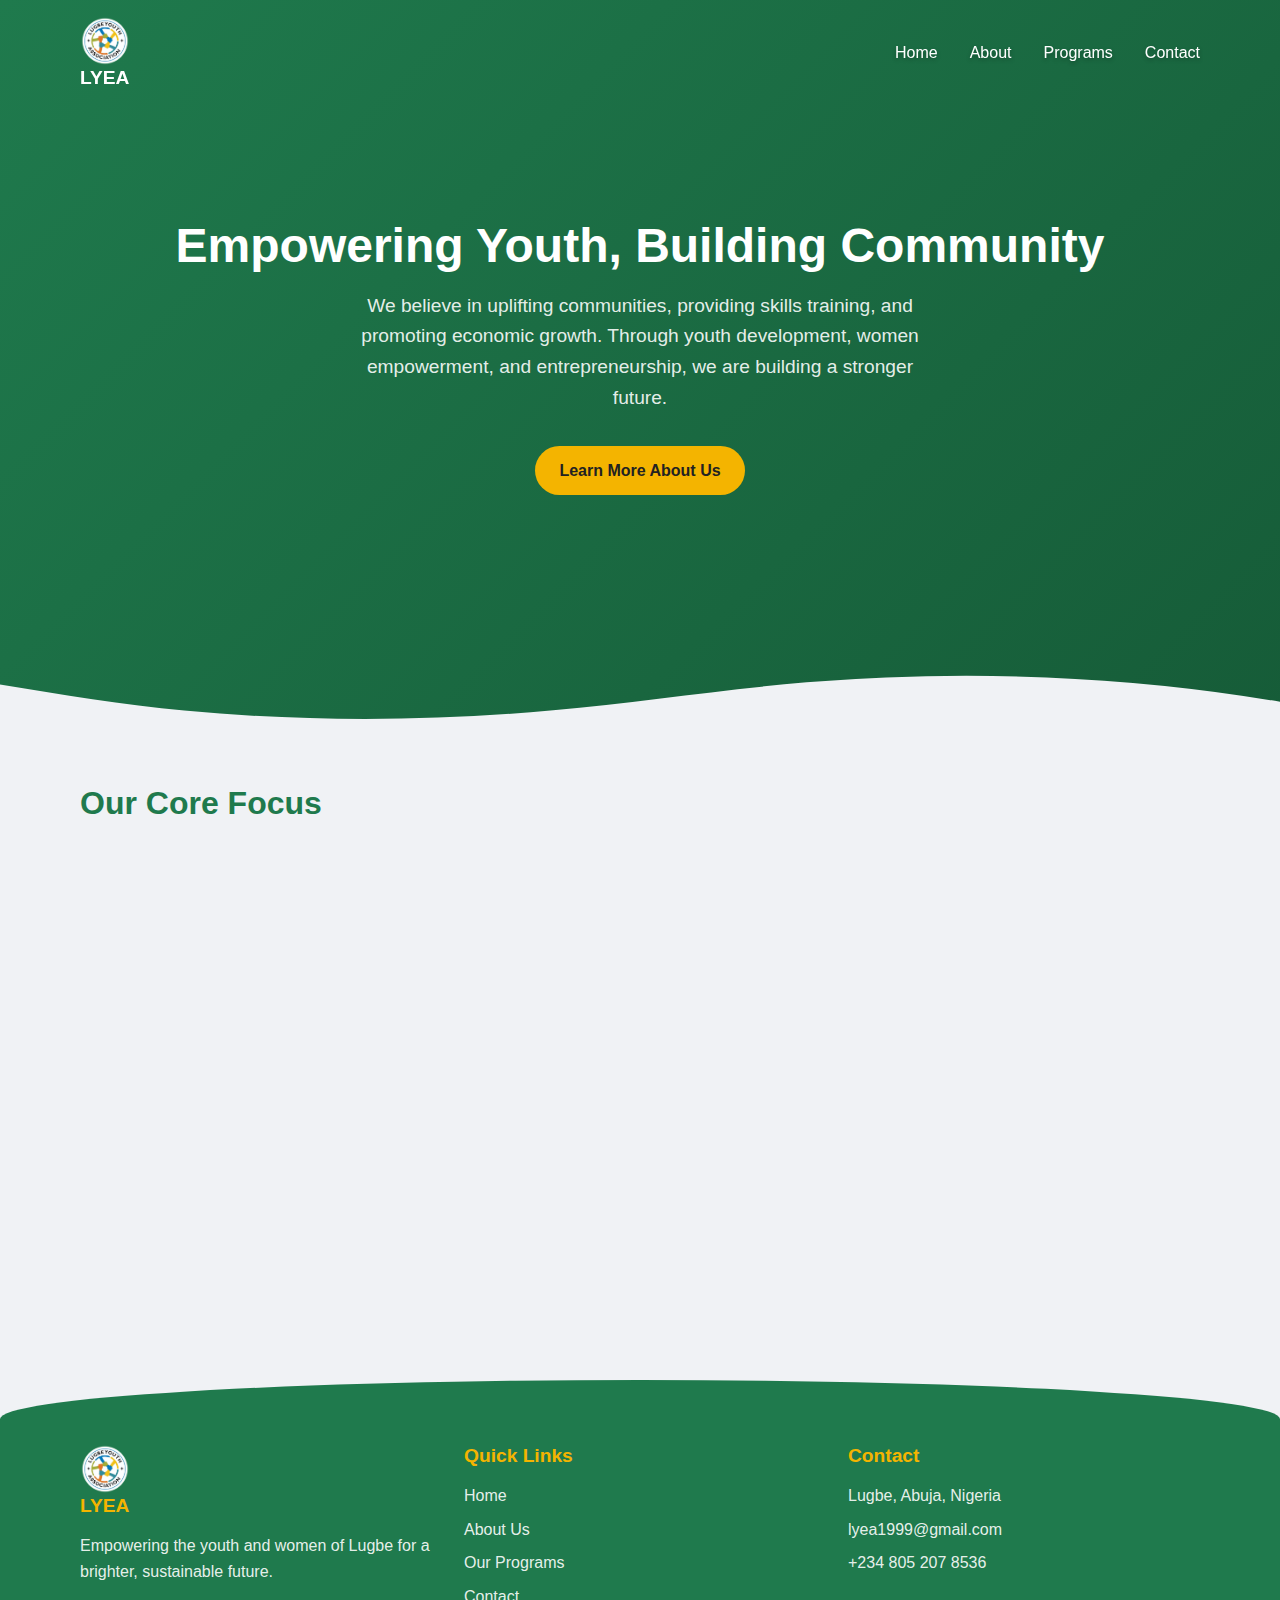
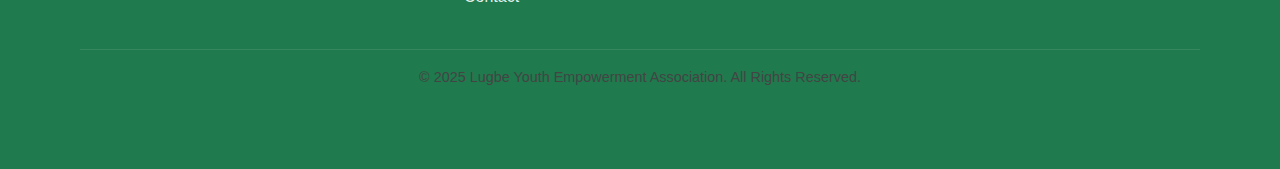
<file: index.html>
<!DOCTYPE html>
<html lang="en">
  <head>
    <meta charset="UTF-8" />
    <meta name="viewport" content="width=device-width, initial-scale=1.0" />
    <title>Home - Lugbe Youth Empowerment Association</title>
    <!-- Link to our CSS file -->
    <!-- Link to our CSS files -->
    <link rel="stylesheet" href="./base.css" />
    <link rel="stylesheet" href="./layout.css" />
    <link rel="stylesheet" href="./components.css" />
    <link rel="stylesheet" href="./animations.css" />
    <!-- Link to our JS file -->
    <script src="./main.js" defer></script>
    <link rel="icon" href="./logo.png">
  </head>
  <body>
    <!-- 
      HEADER SECTION 
      Contains the logo and the main navigation menu.
    -->
    <header>
      <div class="container">
        <div class="flex-between">
          <div class="logo">
             <img style="width: 50px;"
            src="./logo.png" alt="logo">
            <h1>LYEA</h1>
          </div>
          <div class="menu-toggle">
            <div class="bar"></div>
            <div class="bar"></div>
            <div class="bar"></div>
          </div>
          <nav>
          <ul>
            <li><a href="index.html">Home</a></li>
            <li><a href="about.html">About</a></li>
            <li><a href="programs.html">Programs</a></li>
            <li><a href="contact.html">Contact</a></li>
          </ul>
        </nav>
      </div>
    </header>

    <!-- 
      MAIN CONTENT SECTION
      Contains the unique content for the home page.
    -->
    <main>
      <!-- Hero Section: The first thing visitors see -->
      <section class="hero-section">
        <div class="container hero-animate">
          <h2>Empowering Youth, Building Community</h2>
          <p>
            We believe in uplifting communities, providing skills training, and
            promoting economic growth. Through youth development, women
            empowerment, and entrepreneurship, we are building a stronger
            future.
          </p>
          <a href="about.html" class="btn btn-secondary">Learn More About Us</a>
        </div>
        
        <!-- Curve Separator -->
        <div class="curve-bottom">
            <svg data-name="Layer 1" xmlns="http://www.w3.org/2000/svg" viewBox="0 0 1200 120" preserveAspectRatio="none">
                <path d="M321.39,56.44c58-10.79,114.16-30.13,172-41.86,82.39-16.72,168.19-17.73,250.45-.39C823.78,31,906.67,72,985.66,92.83c70.05,18.48,146.53,26.09,214.34,3V0H0V27.35A600.21,600.21,0,0,0,321.39,56.44Z" class="shape-fill"></path>
            </svg>
        </div>
      </section>

      <!-- Featured Focus Areas: Three cards highlighting main activities -->
      <section class="focus-areas">
        <div class="container">
          <h2 class="reveal">Our Core Focus</h2>
          <div class="card-grid grid-3">
            <!-- Card 1: Youth Development -->
            <div class="card reveal delay-100">
              <img src="./youthhome.jpg" alt="Youth Development" style="width: 100%; height: 200px; object-fit: cover; border-radius: var(--radius-sm); margin-bottom: 1rem;">
              <h3>Youth Development</h3>
              <p>
                Providing guidance, mentorship, and opportunities for the youth
                to thrive and lead.
              </p>
            </div>

            <!-- Card 2: Women Empowerment -->
            <div class="card reveal delay-200">
              <img src="./womanhome.jpg" alt="Women Empowerment" style="width: 100%; height: 200px; object-fit: cover; border-radius: var(--radius-sm); margin-bottom: 1rem;">
              <h3>Women Empowerment</h3>
              <p>
                Supporting women with skills, resources, and confidence to build
                sustainable livelihoods.
              </p>
            </div>

            <!-- Card 3: Entrepreneurship -->
            <div class="card reveal delay-300">
              <img src="./enterhome.jpg" alt="Entrepreneurship" style="width: 100%; height: 200px; object-fit: cover; border-radius: var(--radius-sm); margin-bottom: 1rem;">
              <h3>Entrepreneurship</h3>
              <p>
                Fostering business innovation and economic independence through
                practical support.
              </p>
            </div>
          </div>
        </div>
      </section>
    </main>

    <!-- 
      FOOTER SECTION
      Contains copyright and simple info.
    -->
    <footer>
      <div class="container">
        <div class="footer-grid">
          <div class="footer-col">
            <img style="width: 50px;"
     src="./logo.png" alt="logo">
            <h3>LYEA</h3>
            <p>Empowering the youth and women of Lugbe for a brighter, sustainable future.</p>
          </div>
          <div class="footer-col">
            <h3>Quick Links</h3>
            <ul>
              <li><a href="index.html">Home</a></li>
              <li><a href="about.html">About Us</a></li>
              <li><a href="programs.html">Our Programs</a></li>
              <li><a href="contact.html">Contact</a></li>
            </ul>
          </div>
          <div class="footer-col">
            <h3>Contact</h3>
            <p>Lugbe, Abuja, Nigeria</p>
            <p><a href="mailto:lyea1999@gmail.com">lyea1999@gmail.com</a></p>
            <p><a href="https://wa.me/2348052078536">+234 805 207 8536</a></p>
          </div>
        </div>
        <div class="footer-bottom">
          <p>&copy; 2025 Lugbe Youth Empowerment Association. All Rights Reserved.</p>
        </div>
      </div>
    </footer>
  </body>
</html>
</file>
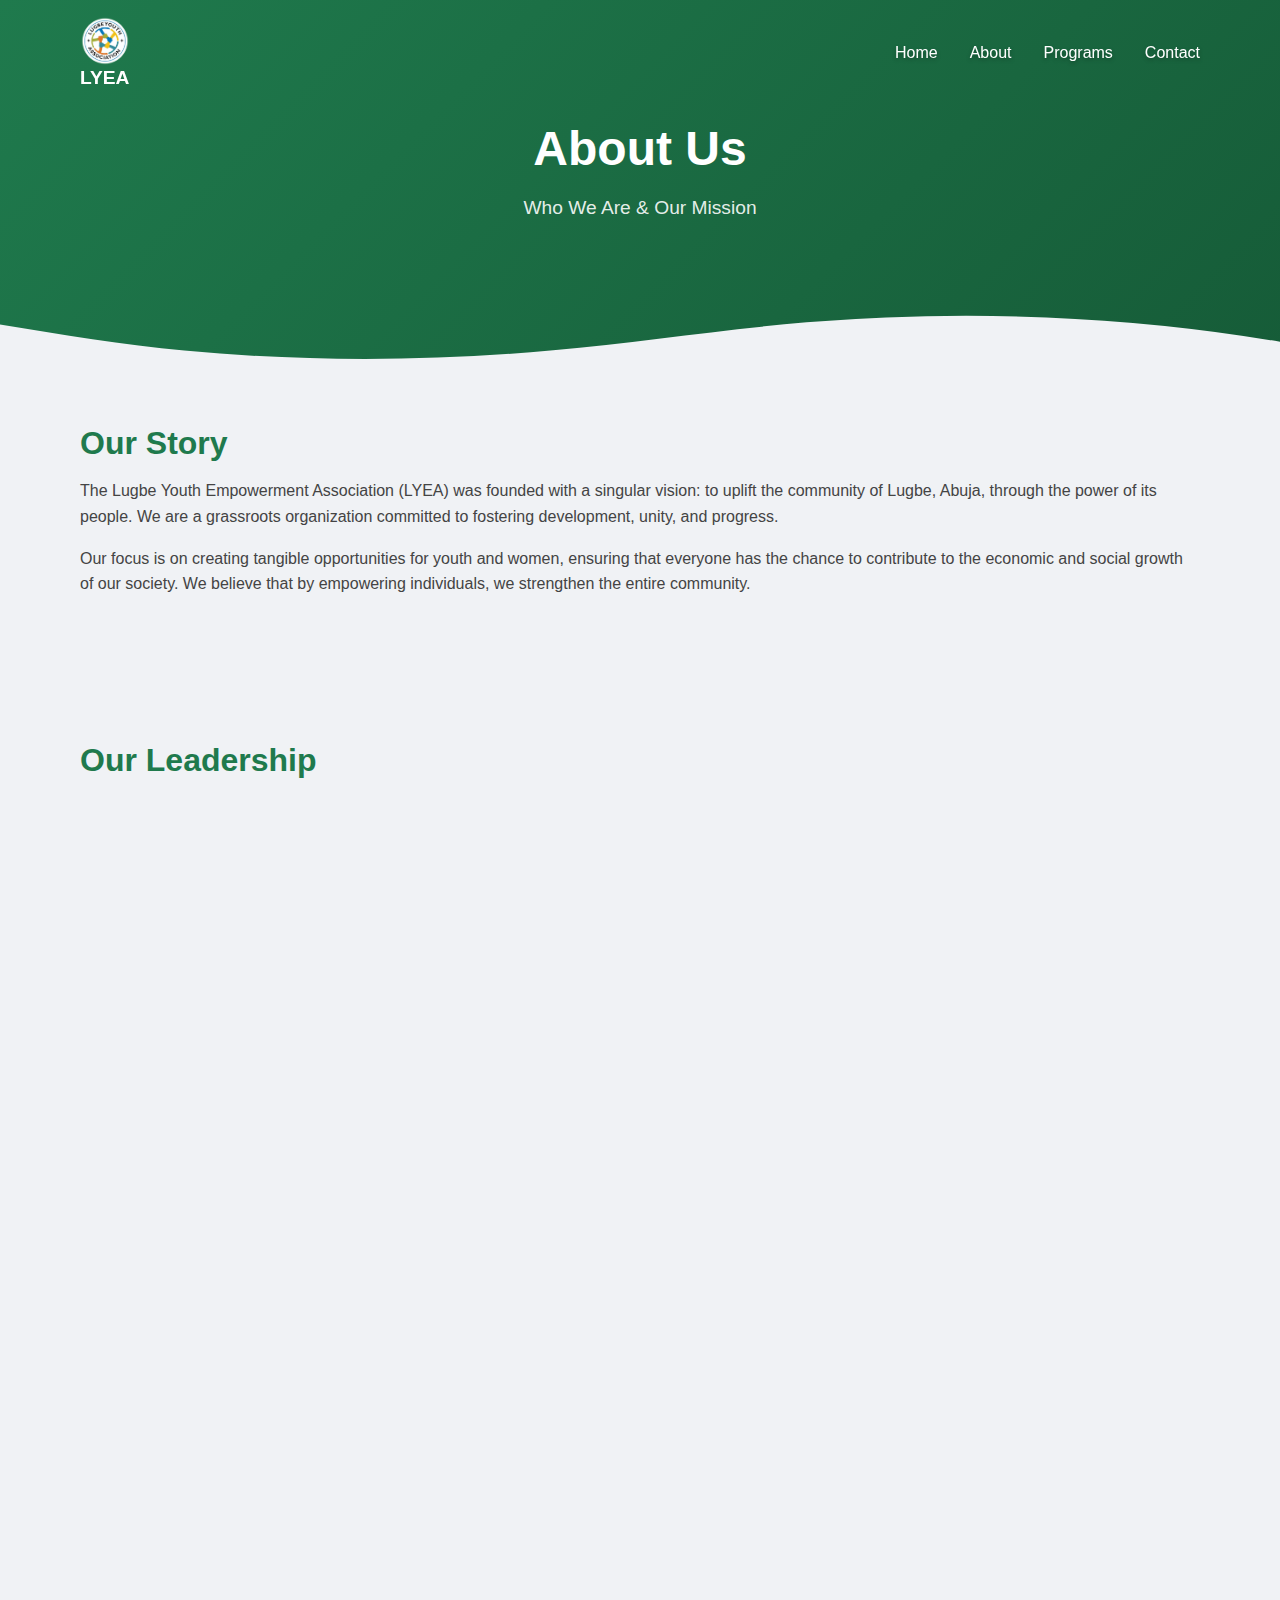
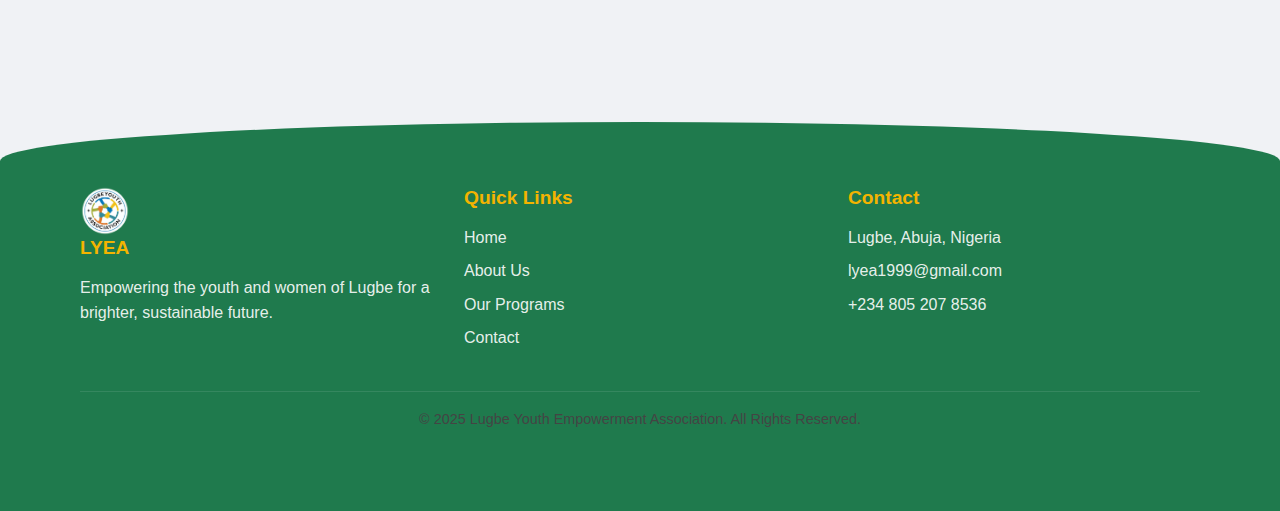
<file: about.html>
<!DOCTYPE html>
<html lang="en">
  <head>
    <meta charset="UTF-8" />
    <meta name="viewport" content="width=device-width, initial-scale=1.0" />
    <title>About Us - Lugbe Youth Empowerment Association</title>
    <link rel="stylesheet" href="./base.css" />
    <link rel="stylesheet" href="./layout.css" />
    <link rel="stylesheet" href="./components.css" />
    <link rel="stylesheet" href="./animations.css" />
    <script src="./main.js" defer></script>
    <link rel="icon" href="./logo.png">
  </head>
  <body>
    <!-- Header Section -->
    <header>
      <div class="container">
        <div class="flex-between">
          <div class="logo">
            <img style="width: 50px;"
            src="./logo.png" alt="logo">
            <h1>LYEA</h1>
          </div>
          <div class="menu-toggle">
            <div class="bar"></div>
            <div class="bar"></div>
            <div class="bar"></div>
          </div>
          <nav>
            <ul>
              <li><a href="index.html">Home</a></li>
              <li><a href="about.html">About</a></li>
              <li><a href="programs.html">Programs</a></li>
              <li><a href="contact.html">Contact</a></li>
            </ul>
          </nav>
        </div>
      </div>
    </header>

    <!-- Main Content -->
    <main>
      <!-- Page Hero -->
      <section class="page-hero">
        <div class="container hero-animate">
          <h2>About Us</h2>
          <p>Who We Are & Our Mission</p>
        </div>
        <div class="curve-bottom">
          <svg
            data-name="Layer 1"
            xmlns="http://www.w3.org/2000/svg"
            viewBox="0 0 1200 120"
            preserveAspectRatio="none"
          >
            <path
              d="M321.39,56.44c58-10.79,114.16-30.13,172-41.86,82.39-16.72,168.19-17.73,250.45-.39C823.78,31,906.67,72,985.66,92.83c70.05,18.48,146.53,26.09,214.34,3V0H0V27.35A600.21,600.21,0,0,0,321.39,56.44Z"
              class="shape-fill"
            ></path>
          </svg>
        </div>
      </section>

      <!-- Association Background -->
      <section class="about-section">
        <div class="container">
          <h2 class="reveal">Our Story</h2>
          <p class="reveal delay-100">
            The Lugbe Youth Empowerment Association (LYEA) was founded with a
            singular vision: to uplift the community of Lugbe, Abuja, through
            the power of its people. We are a grassroots organization committed
            to fostering development, unity, and progress.
          </p>
          <p class="reveal delay-200">
            Our focus is on creating tangible opportunities for youth and women,
            ensuring that everyone has the chance to contribute to the economic
            and social growth of our society. We believe that by empowering
            individuals, we strengthen the entire community.
          </p>
        </div>
      </section>

      <!-- Leadership Section -->
      <section class="leadership-section">
        <div class="container">
          <h2 class="reveal">Our Leadership</h2>
          <div class="leadership-grid grid-2">
            <div
              class="card reveal delay-100"
              style="align-items: center; text-align: center"
            >
              <img
                src="./patron.jpg"
                alt="Akintayo Adarelegbe"
                style="
                  width: 200px;
                  height: 200px;
                  object-fit: cover;
                  border-radius: 50%;
                  margin-bottom: 1rem;
                  border: 4px solid var(--primary-green);
                "
              />
              <h3>Akintayo Adarelegbe</h3>
              <p
                class="role"
                style="color: var(--primary-green); font-weight: bold"
              >
                Patron
              </p>
              <p class="detail"
              style="color: var(--primary-green); font-weight: bold"
              >CEO, T-Pumpy Concept</p>
            </div>

            <div
              class="card reveal delay-200"
              style="align-items: center; text-align: center"
            >
              <img
                src="./initiator.jpg"
                alt="Aina Onasanya"
                style="
                  width: 200px;
                  height: 200px;
                  object-fit: cover;
                  border-radius: 50%;
                  margin-bottom: 1rem;
                  border: 4px solid var(--primary-green);
                "
              />
              <h3>Aina Onasanya</h3>
              <p
                class="role"
                style="color: var(--primary-green); font-weight: bold"
              >
                Initiator of the Association
              </p>
            </div>

            <div
              class="card reveal delay-100"
              style="align-items: center; text-align: center"
            >
              <img
                src="./1st president.jpg"
                alt="Omo Delta"
                style="
                  width: 200px;
                  height: 200px;
                  object-fit: cover;
                  border-radius: 50%;
                  margin-bottom: 1rem;
                  border: 4px solid var(--primary-green);
                "
              />
              <h3>Omo Delta</h3>
              <p
                class="role"
                style="color: var(--primary-green); font-weight: bold"
              >
                First President
              </p>
            </div>

            <div
              class="card reveal delay-200"
              style="align-items: center; text-align: center"
            >
              <img
                src="./vice p.jpg"
                alt="Key Members"
                style="
                  width: 200px;
                  height: 200px;
                  object-fit: cover;
                  border-radius: 50%;
                  margin-bottom: 1rem;
                  border: 4px solid var(--primary-green);
                "
              />
              <h3>Azeez Olaleye (Lastborn)</h3>
              <p
                class="role"
                style="color: var(--primary-green); font-weight: bold"
              >
                Vice President
              </p>
            </div>
          </div>
        </div>
      </section>
    </main>

    <!-- Footer Section -->
    <footer>
      <div class="container">
        <div class="footer-grid">
          <div class="footer-col">
            <img style="width: 50px;"
     src="./logo.png" alt="logo">
            <h3>LYEA</h3>
            <p>
              Empowering the youth and women of Lugbe for a brighter,
              sustainable future.
            </p>
          </div>
          <div class="footer-col">
            <h3>Quick Links</h3>
            <ul>
              <li><a href="index.html">Home</a></li>
              <li><a href="about.html">About Us</a></li>
              <li><a href="programs.html">Our Programs</a></li>
              <li><a href="contact.html">Contact</a></li>
            </ul>
          </div>
          <div class="footer-col">
            <h3>Contact</h3>
            <p>Lugbe, Abuja, Nigeria</p>
             <p><a href="mailto:lyea1999@gmail.com">lyea1999@gmail.com</a></p>
            <p><a href="https://wa.me/2348052078536">+234 805 207 8536</a></p>
          </div>
        </div>
        <div class="footer-bottom">
          <p>
            &copy; 2025 Lugbe Youth Empowerment Association. All Rights
            Reserved.
          </p>
        </div>
      </div>
    </footer>
  </body>
</html>
</file>
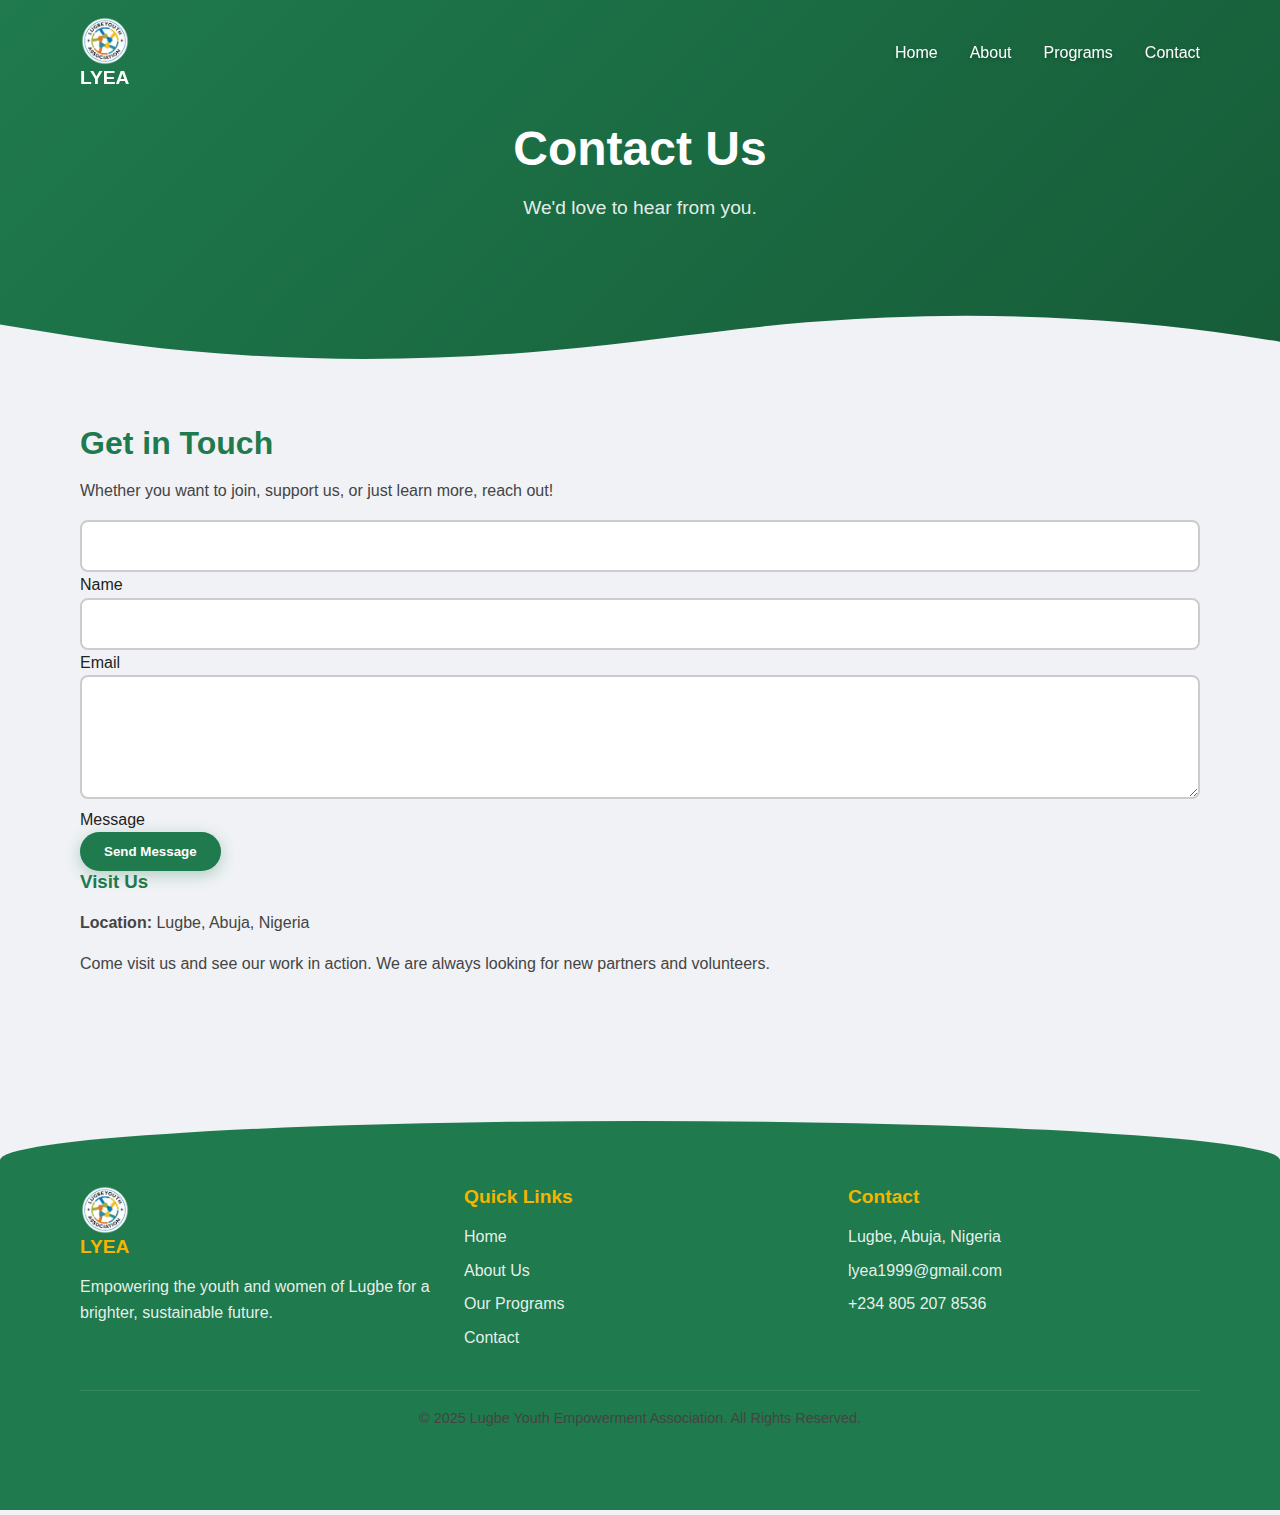
<file: contact.html>
<!DOCTYPE html>
<html lang="en">
  <head>
    <meta charset="UTF-8" />
    <meta name="viewport" content="width=device-width, initial-scale=1.0" />
    <title>Contact Us - Lugbe Youth Empowerment Association</title>
    <link rel="stylesheet" href="./base.css" />
    <link rel="stylesheet" href="./layout.css" />
    <link rel="stylesheet" href="./components.css" />
    <link rel="stylesheet" href="./animations.css" />
    <script src="./main.js" defer></script>
    <link rel="icon" href="./logo.png">
  </head>
  <body>
        <!-- 
      HEADER SECTION 
      Contains the logo and the main navigation menu.
    -->
    <header>
      <div class="container">
        <div class="flex-between">
          <div class="logo">
             <img style="width: 50px;"
            src="./logo.png" alt="logo">
            <h1>LYEA</h1>
          </div>
          <div class="menu-toggle">
            <div class="bar"></div>
            <div class="bar"></div>
            <div class="bar"></div>
          </div>
          <nav>
          <ul>
            <li><a href="index.html">Home</a></li>
            <li><a href="about.html">About</a></li>
            <li><a href="programs.html">Programs</a></li>
            <li><a href="contact.html">Contact</a></li>
          </ul>
        </nav>
      </div>
    </header>

    <!-- Main Content -->
    <main>
      <!-- Page Hero -->
      <section class="page-hero">
        <div class="container hero-animate">
          <h2>Contact Us</h2>
          <p>We'd love to hear from you.</p>
        </div>
        <div class="curve-bottom">
          <svg
            data-name="Layer 1"
            xmlns="http://www.w3.org/2000/svg"
            viewBox="0 0 1200 120"
            preserveAspectRatio="none"
          >
            <path
              d="M321.39,56.44c58-10.79,114.16-30.13,172-41.86,82.39-16.72,168.19-17.73,250.45-.39C823.78,31,906.67,72,985.66,92.83c70.05,18.48,146.53,26.09,214.34,3V0H0V27.35A600.21,600.21,0,0,0,321.39,56.44Z"
              class="shape-fill"
            ></path>
          </svg>
        </div>
      </section>

      <section class="contact-section">
        <div class="container">
          <h2 class="reveal">Get in Touch</h2>
          <p class="reveal delay-100">
            Whether you want to join, support us, or just learn more, reach out!
          </p>

          <div class="contact-content">
            <!-- Contact Form -->
            <div class="form-container">
              <form id="contactForm" class="reveal delay-100">
                <div class="form-group">
                  <input
                    type="text"
                    id="name"
                    name="name"
                    placeholder=" "
                    required
                  />
                  <label for="name">Name</label>
                </div>

                <div class="form-group">
                  <input
                    type="email"
                    id="email"
                    name="email"
                    placeholder=" "
                    required
                  />
                  <label for="email">Email</label>
                </div>

                <div class="form-group">
                  <textarea
                    id="message"
                    name="message"
                    rows="5"
                    placeholder=" "
                    required
                  ></textarea>
                  <label for="message">Message</label>
                </div>

                <button type="submit" class="btn btn-primary">
                  Send Message
                </button>
              </form>
            </div>

            <!-- Additional Info -->
            <div class="contact-info">
              <h3>Visit Us</h3>
              <p><strong>Location:</strong> Lugbe, Abuja, Nigeria</p>
              <p>
                Come visit us and see our work in action. We are always looking
                for new partners and volunteers.
              </p>
            </div>
          </div>
        </div>
      </section>
    </main>

    <!-- Footer Section -->
    <footer>
      <div class="container">
        <div class="footer-grid">
          <div class="footer-col">
            <img style="width: 50px;"
     src="./logo.png" alt="logo">
            <h3>LYEA</h3>
            <p>
              Empowering the youth and women of Lugbe for a brighter,
              sustainable future.
            </p>
          </div>
          <div class="footer-col">
            <h3>Quick Links</h3>
            <ul>
              <li><a href="index.html">Home</a></li>
              <li><a href="about.html">About Us</a></li>
              <li><a href="programs.html">Our Programs</a></li>
              <li><a href="contact.html">Contact</a></li>
            </ul>
          </div>
          <div class="footer-col">
            <h3>Contact</h3>
            <p>Lugbe, Abuja, Nigeria</p>
             <p><a href="mailto:lyea1999@gmail.com">lyea1999@gmail.com</a></p>
            <p><a href="https://wa.me/2348052078536">+234 805 207 8536</a></p>
          </div>
        </div>
        <div class="footer-bottom">
          <p>
            &copy; 2025 Lugbe Youth Empowerment Association. All Rights
            Reserved.
          </p>
        </div>
      </div>
    </footer>
  </body>
</html>
</file>
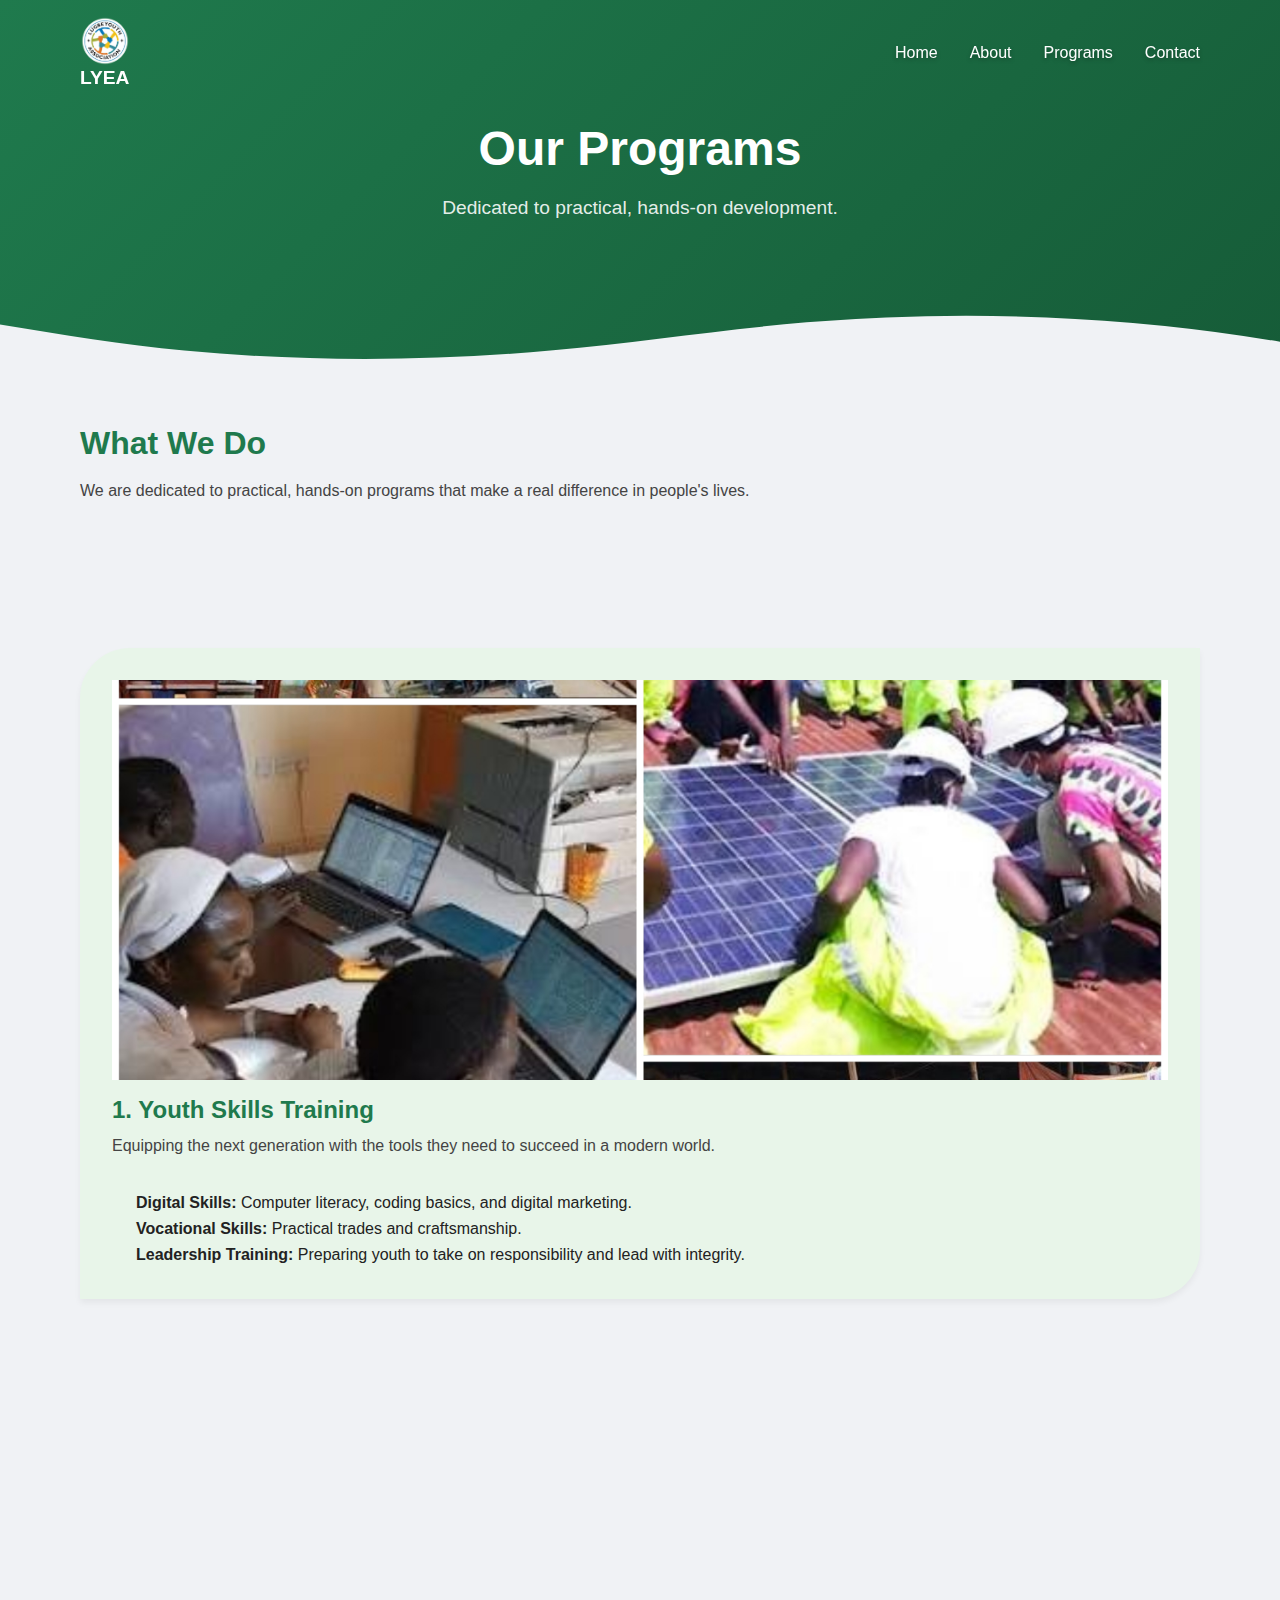
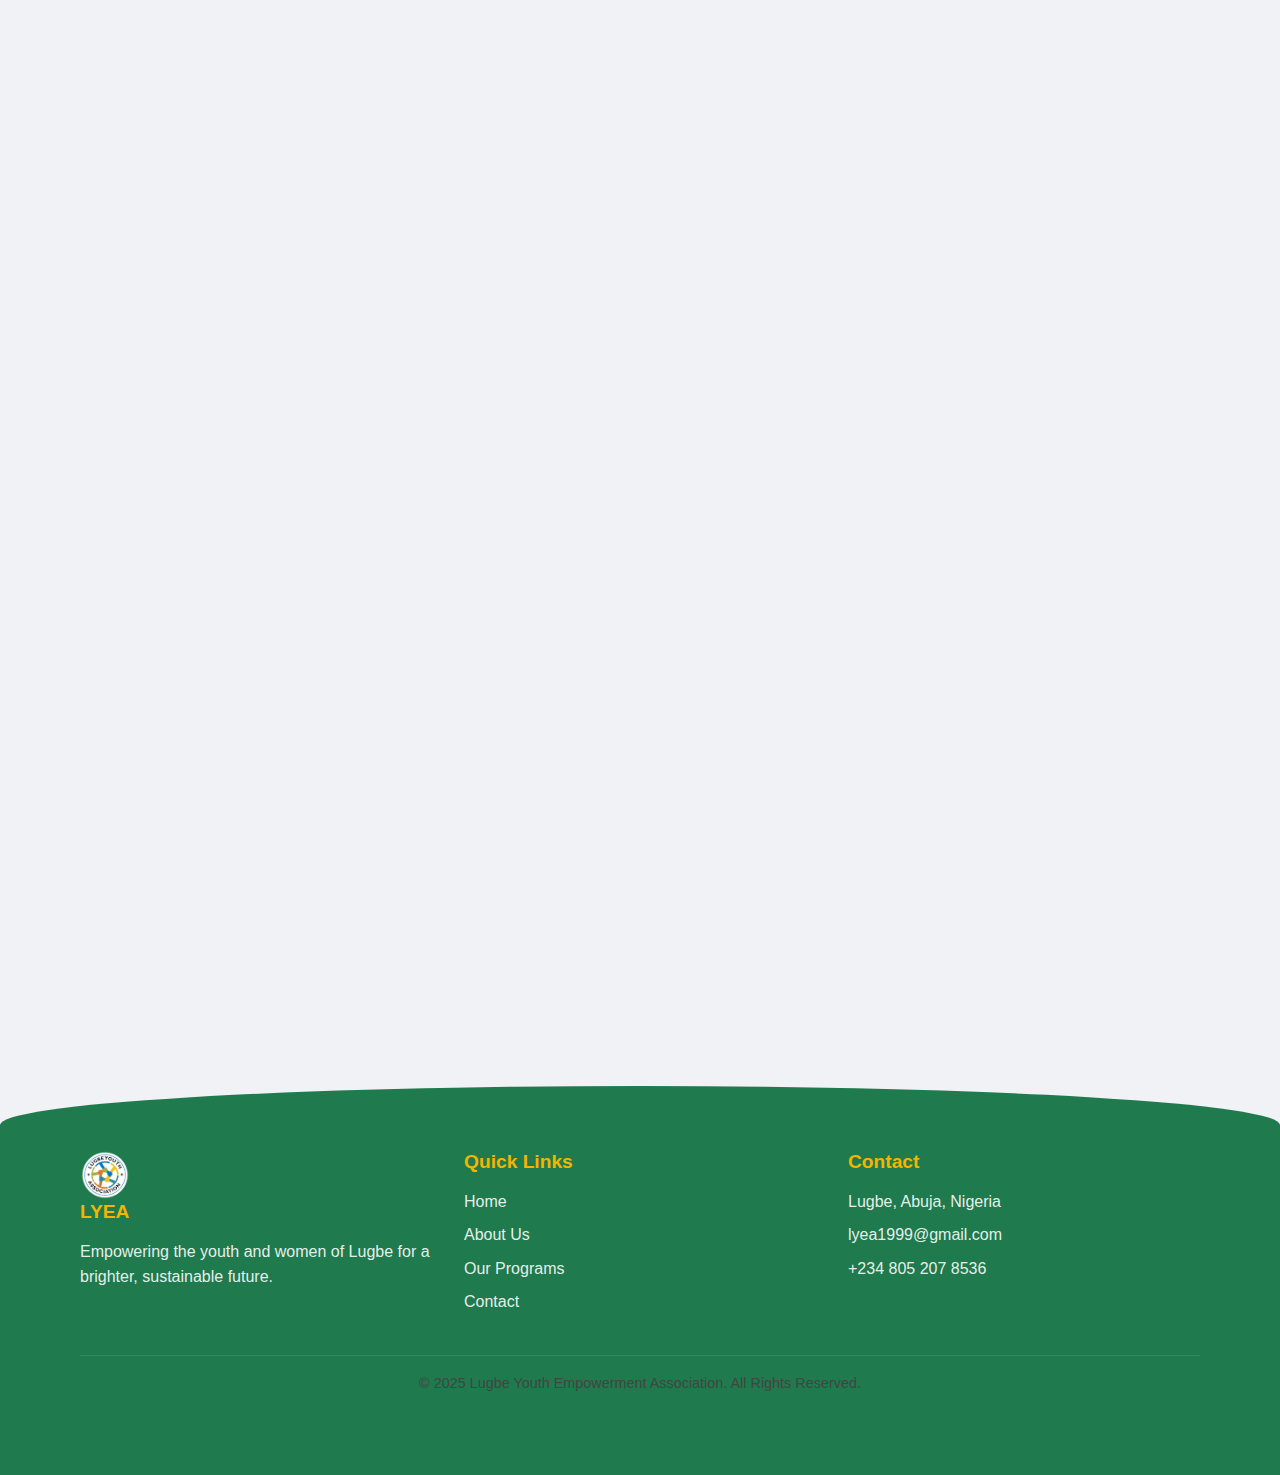
<file: programs.html>
<!DOCTYPE html>
<html lang="en">
  <head>
    <meta charset="UTF-8" />
    <meta name="viewport" content="width=device-width, initial-scale=1.0" />
    <title>Our Programs - Lugbe Youth Empowerment Association</title>
    <link rel="stylesheet" href="./base.css" />
    <link rel="stylesheet" href="./layout.css" />
    <link rel="stylesheet" href="./components.css" />
    <link rel="stylesheet" href="./animations.css" />
    <script src="./main.js" defer></script>
    <link rel="icon" href="./logo.png">
  </head>
  <body>
    <!-- Header Section -->
    <header>
      <div class="container">
        <div class="flex-between">
          <div class="logo">
             <img style="width: 50px;"
            src="./logo.png" alt="logo">
            <h1>LYEA</h1>
          </div>
          <div class="menu-toggle">
            <div class="bar"></div>
            <div class="bar"></div>
            <div class="bar"></div>
          </div>
          <nav>
            <ul>
              <li><a href="index.html">Home</a></li>
              <li><a href="about.html">About</a></li>
              <li><a href="programs.html">Programs</a></li>
              <li><a href="contact.html">Contact</a></li>
            </ul>
          </nav>
        </div>
      </div>
    </header>

    <!-- Main Content -->
    <main>
      <!-- Page Hero -->
      <section class="page-hero">
        <div class="container hero-animate">
          <h2>Our Programs</h2>
          <p>Dedicated to practical, hands-on development.</p>
        </div>
        <div class="curve-bottom">
          <svg
            data-name="Layer 1"
            xmlns="http://www.w3.org/2000/svg"
            viewBox="0 0 1200 120"
            preserveAspectRatio="none"
          >
            <path
              d="M321.39,56.44c58-10.79,114.16-30.13,172-41.86,82.39-16.72,168.19-17.73,250.45-.39C823.78,31,906.67,72,985.66,92.83c70.05,18.48,146.53,26.09,214.34,3V0H0V27.35A600.21,600.21,0,0,0,321.39,56.44Z"
              class="shape-fill"
            ></path>
          </svg>
        </div>
      </section>

      <section class="page-intro">
        <div class="container">
          <h2 class="reveal">What We Do</h2>
          <p class="reveal delay-100">
            We are dedicated to practical, hands-on programs that make a real
            difference in people's lives.
          </p>
        </div>
      </section>

      <!-- Program 1: Youth Skills Training -->
      <section class="program-section reveal">
        <div class="container">
          <div
            class="card"
            style="
              border-radius: 50px 0 50px 0;
              background: #e8f5e9;
              border: none;
              overflow: hidden;
            "
          >
            <img
              src="./youth.jpg"
              alt="Youth Skills"
              style="
                width: 100%;
                height: 400px;
                object-fit: cover;
                margin-bottom: 1rem;
              "
            />
            <h3>1. Youth Skills Training</h3>
            <p>
              Equipping the next generation with the tools they need to succeed
              in a modern world.
            </p>
            <ul
              class="program-list"
              style="margin-top: 1rem; padding-left: 1.5rem"
            >
              <li>
                <strong>Digital Skills:</strong> Computer literacy, coding
                basics, and digital marketing.
              </li>
              <li>
                <strong>Vocational Skills:</strong> Practical trades and
                craftsmanship.
              </li>
              <li>
                <strong>Leadership Training:</strong> Preparing youth to take on
                responsibility and lead with integrity.
              </li>
            </ul>
          </div>
        </div>
      </section>

      <!-- Program 2: Women Empowerment -->
      <section class="program-section reveal">
        <div class="container">
          <div
            class="card"
            style="
              border-radius: 0 50px 0 50px;
              background: #fff8e1;
              border: none;
              overflow: hidden;
            "
          >
            <img
              src="./woman.jpg"
              alt="Women Empowerment"
              style="
                width: 100%;
                height: 250px;
                object-fit: cover;
                margin-bottom: 1rem;
              "
            />
            <h3>2. Women Empowerment</h3>
            <p>
              Creating a supportive environment for women to achieve financial
              independence and personal growth.
            </p>
            <ul
              class="program-list"
              style="margin-top: 1rem; padding-left: 1.5rem"
            >
              <li>
                <strong>Small Business Support:</strong> Grants and guidance for
                starting small ventures.
              </li>
              <li>
                <strong>Skill Acquisition:</strong> Tailored workshops for
                marketable skills.
              </li>
              <li>
                <strong>Financial Literacy:</strong> Education on saving,
                investing, and managing money.
              </li>
            </ul>
          </div>
        </div>
      </section>

      <!-- Program 3: Entrepreneurship Support -->
      <section class="program-section reveal">
        <div class="container">
          <div
            class="card"
            style="
              border-radius: 50px 0 50px 0;
              background: #e3f2fd;
              border: none;
              overflow: hidden;
            "
          >
            <img
              src="./enter.jpeg"
              alt="Entrepreneurship"
              style="
                width: 100%;
                height: 250px;
                object-fit: cover;
                margin-bottom: 1rem;
              "
            />
            <h3>3. Entrepreneurship Support</h3>
            <p>
              Turning ideas into reality through mentorship and community
              backing.
            </p>
            <ul
              class="program-list"
              style="margin-top: 1rem; padding-left: 1.5rem"
            >
              <li>
                <strong>Business Mentorship:</strong> Connecting aspiring
                entrepreneurs with experienced business owners.
              </li>
              <li>
                <strong>Community Networking:</strong> Building bridges between
                local businesses.
              </li>
              <li>
                <strong>Startup Guidance:</strong> Step-by-step help from
                ideation to launch.
              </li>
            </ul>
          </div>
        </div>
      </section>
    </main>

    <!-- Footer Section -->
    <footer>
      <div class="container">
        <div class="footer-grid">
          <div class="footer-col">
            <img style="width: 50px;"
     src="./logo.png" alt="logo">
            <h3>LYEA</h3>
            <p>
              Empowering the youth and women of Lugbe for a brighter,
              sustainable future.
            </p>
          </div>
          <div class="footer-col">
            <h3>Quick Links</h3>
            <ul>
              <li><a href="index.html">Home</a></li>
              <li><a href="about.html">About Us</a></li>
              <li><a href="programs.html">Our Programs</a></li>
              <li><a href="contact.html">Contact</a></li>
            </ul>
          </div>
          <div class="footer-col">
            <h3>Contact</h3>
            <p>Lugbe, Abuja, Nigeria</p>
             <p><a href="mailto:lyea1999@gmail.com">lyea1999@gmail.com</a></p>
            <p><a href="https://wa.me/2348052078536">+234 805 207 8536</a></p>
          </div>
        </div>
        <div class="footer-bottom">
          <p>
            &copy; 2025 Lugbe Youth Empowerment Association. All Rights
            Reserved.
          </p>
        </div>
      </div>
    </footer>
  </body>
</html>
</file>
<file: layout.css>
/*
  LAYOUT.CSS
  Grid, Flexbox, Containers, and Sections
*/

/* Container */
.container {
  width: 90%;
  max-width: 1200px;
  margin: 0 auto;
  padding: 0 var(--spacing-md);
}

/* Sections */
section {
  padding: var(--spacing-xl) 0;
  position: relative;
}

/* Hero Sections */
.hero-section,
.page-hero {
  background: linear-gradient(
    135deg,
    var(--primary-green) 0%,
    var(--primary-green-dark) 100%
  );
  color: var(--white);
  text-align: center;
  position: relative;
  display: flex;
  flex-direction: column;
  justify-content: center;
  align-items: center;
}

.hero-section {
  min-height: 80vh;
}

.page-hero {
  min-height: 40vh;
  padding-top: 80px; /* Account for fixed header */
}

.hero-section h2,
.page-hero h2 {
  color: var(--white);
  font-size: 3rem;
  margin-bottom: 1rem;
}

.hero-section p,
.page-hero p {
  color: rgba(255, 255, 255, 0.9);
  font-size: 1.2rem;
  max-width: 600px;
  margin: 0 auto 2rem;
}

@media (max-width: 480px) {
  .hero-section h2,
  .page-hero h2 {
    font-size: 2rem;
  }

  .hero-section p,
  .page-hero p {
    font-size: 1rem;
  }
}

/* Section Separators (Curves) */
.curve-bottom {
  position: absolute;
  bottom: 0;
  left: 0;
  width: 100%;
  overflow: hidden;
  line-height: 0;
  transform: rotate(180deg);
}

.curve-bottom svg {
  position: relative;
  display: block;
  width: calc(138% + 1.3px);
  height: 80px;
}

.curve-bottom .shape-fill {
  fill: var(--soft-white);
}

/* Grid Layouts */
.grid-2 {
  display: grid;
  grid-template-columns: 1fr;
  gap: var(--spacing-lg);
}

.grid-3 {
  display: grid;
  grid-template-columns: 1fr;
  gap: var(--spacing-lg);
}

/* 
  RESPONSIVE GRID
  We use 'min-width' media queries to apply styles ONLY when the screen is wide enough.
  This is a "Mobile First" approach.
*/
@media (min-width: 768px) {
  .grid-2 {
    grid-template-columns: 1fr 1fr; /* Two equal columns */
  }

  .grid-3 {
    grid-template-columns: repeat(3, 1fr); /* Three equal columns */
  }
}

@media (max-width: 768px) {
  .container {
    width: 95%;
    padding: 0 var(--spacing-sm);
  }

  section {
    padding: var(--spacing-lg) 0;
  }
}

/* Flex Utilities */
.flex-center {
  display: flex;
  justify-content: center;
  align-items: center;
}

.flex-between {
  display: flex;
  justify-content: space-between;
  align-items: center;
}

.flex-column {
  display: flex;
  flex-direction: column;
}
</file>
<file: components.css>
/*
  COMPONENTS.CSS
  Buttons, Cards, Navbar, Footer
*/

/* Buttons */
/* 
  BUTTONS
  - 'display: inline-block' allows us to set padding and margin on links
  - 'border-radius: 50px' creates the pill shape
  - 'transition' makes the hover effect smooth
*/
.btn {
  display: inline-block;
  padding: 12px 24px;
  border-radius: 50px; /* Pill shape */
  font-weight: 600;
  text-align: center;
  cursor: pointer;
  border: none;
  transition: all var(--transition-fast);
  position: relative;
  overflow: hidden;
}

.form-group input,
.form-group textarea {
  width: 100%;
  padding: 15px;
  border: 2px solid #ccc; /* Darker border for visibility */
  border-radius: var(--radius-sm);
  font-size: 1rem;
  transition: all var(--transition-fast);
  background: #fff; /* White background for inputs */
  color: var(--text-dark);
}

.form-group input:focus,
.form-group textarea:focus {
  border-color: var(--primary-green);
  outline: none;
  box-shadow: 0 0 0 4px rgba(31, 122, 77, 0.1);
  background: #fff;
}

.btn-primary {
  background-color: var(--primary-green);
  color: var(--white);
  box-shadow: 0 4px 15px rgba(31, 122, 77, 0.3);
}

.btn-primary:hover {
  background-color: var(--primary-green-dark);
  transform: translateY(-2px);
  box-shadow: 0 6px 20px rgba(31, 122, 77, 0.4);
}

.btn-secondary {
  background-color: var(--warm-gold);
  color: var(--text-dark);
}

.btn-secondary:hover {
  background-color: #e0a800;
  transform: translateY(-2px);
}

/* Cards */
.card {
  background: var(--white);
  padding: var(--spacing-lg);
  border-radius: var(--radius-md);
  box-shadow: var(--shadow-sm);
  transition: all var(--transition-fast);
  border-bottom: 4px solid transparent;
  height: 100%; /* Equal height */
  display: flex;
  flex-direction: column;
}

.card:hover {
  transform: translateY(-10px);
  box-shadow: var(--shadow-lg);
  border-bottom-color: var(--warm-gold);
}

.card h3 {
  margin-bottom: var(--spacing-sm);
  font-size: 1.5rem;
}

/* Navbar */
header {
  position: fixed;
  top: 0;
  left: 0;
  width: 100%;
  z-index: 1000;
  padding: var(--spacing-md) 0;
  transition: all var(--transition-fast);
  background-color: transparent; /* Transparent initially */
}

header.scrolled {
  background-color: rgba(255, 255, 255, 0.95);
  backdrop-filter: blur(10px);
  box-shadow: var(--shadow-sm);
  padding: var(--spacing-sm) 0;
}

.logo h1 {
  font-size: 1.2rem;
  margin: 0;
  color: var(--white); /* White on hero */
}

header.scrolled .logo h1 {
  color: var(--primary-green);
}

nav ul {
  display: flex;
  gap: var(--spacing-lg);
}

nav a {
  font-weight: 500;
  color: var(--white);
  position: relative;
}

header.scrolled nav a {
  color: var(--text-dark);
  text-shadow: none;
}

nav a {
  font-weight: 500;
  color: var(--white);
  position: relative;
  text-shadow: 0 2px 4px rgba(0, 0, 0, 0.3); /* Better contrast on hero */
}

nav a::after {
  content: "";
  position: absolute;
  width: 0;
  height: 2px;
  bottom: -4px;
  left: 0;
  background-color: var(--warm-gold);
  transition: width var(--transition-fast);
}

nav a:hover::after {
  width: 100%;
}

/* Mobile Menu Toggle */
.menu-toggle {
  display: none;
  flex-direction: column;
  cursor: pointer;
  gap: 5px;
}

.bar {
  width: 25px;
  height: 3px;
  background-color: var(--white);
  transition: var(--transition-fast);
}

header.scrolled .bar {
  background-color: var(--text-dark);
}

/* Footer */
footer {
  background-color: var(--primary-green);
  color: var(--white);
  padding: var(--spacing-xl) 0;
  border-top-left-radius: 50% 10%;
  border-top-right-radius: 50% 10%;
  margin-top: var(--spacing-xl);
}

.footer-grid {
  display: grid;
  grid-template-columns: repeat(auto-fit, minmax(250px, 1fr));
  gap: var(--spacing-lg);
  margin-bottom: var(--spacing-lg);
}

.footer-col h3 {
  color: var(--warm-gold);
  margin-bottom: var(--spacing-md);
  font-size: 1.2rem;
}

.footer-col p,
.footer-col li {
  color: rgba(255, 255, 255, 0.9); /* High contrast text */
  margin-bottom: var(--spacing-sm);
  line-height: 1.6;
}

.footer-col a {
  color: rgba(255, 255, 255, 0.9);
  transition: color var(--transition-fast);
}

.footer-col a:hover {
  color: var(--warm-gold);
}

.footer-bottom {
  text-align: center;
  padding-top: var(--spacing-md);
  border-top: 1px solid rgba(255, 255, 255, 0.1);
  font-size: 0.9rem;
  color: rgba(255, 255, 255, 0.7);
}

/* Responsive Nav */
@media (max-width: 768px) {
  .menu-toggle {
    display: flex;
  }

  /* 
    MOBILE MENU
    - 'position: fixed' keeps it on screen even when scrolling
    - 'right: -100%' hides it off-screen to the right initially
    - 'z-index: 999' ensures it sits on top of everything else
  */
  nav {
    position: fixed;
    top: 0;
    right: -100%;
    width: 80%; /* Not full width, to show backdrop */
    max-width: 300px;
    height: 100vh;
    background-color: var(--primary-green); /* Green background */
    padding: var(--spacing-xl);
    box-shadow: -5px 0 15px rgba(0, 0, 0, 0.2);
    transition: var(--transition-smooth);
    display: flex;
    flex-direction: column;
    justify-content: center;
    align-items: center;
    z-index: 999;
    border-top-left-radius: 50% 10%; /* Curved edge */
    border-bottom-left-radius: 50% 10%;
  }

  nav.active {
    right: 0;
  }

  nav ul {
    flex-direction: column;
    align-items: center;
    gap: var(--spacing-lg);
    width: 100%;
  }

  nav a {
    color: var(--white); /* White text on green */
    font-size: 1.5rem;
    text-shadow: none;
    opacity: 0; /* Hidden initially for animation */
    transform: translateX(20px);
    transition: all 0.4s ease;
  }

  nav.active a {
    opacity: 1;
    transform: translateX(0);
  }

  /* Staggered animation for links */
  nav.active li:nth-child(1) a {
    transition-delay: 0.1s;
  }
  nav.active li:nth-child(2) a {
    transition-delay: 0.2s;
  }
  nav.active li:nth-child(3) a {
    transition-delay: 0.3s;
  }
  nav.active li:nth-child(4) a {
    transition-delay: 0.4s;
  }

  header .logo h1 {
    font-size: 1.5rem;
    z-index: 1001;
    position: relative;
  }

  .menu-toggle {
    z-index: 1001;
    position: relative;
  }

  /* Bars turn white when menu is open (on green bg) */
  .menu-toggle.open .bar {
    background-color: var(--white);
  }
}

@media (max-width: 480px) {
  .card {
    padding: var(--spacing-md);
  }

  .footer-grid {
    grid-template-columns: 1fr; /* Stack footer columns on very small screens */
  }
}
</file>
<file: animations.css>
/*
  ANIMATIONS.CSS
  Keyframes and Scroll Reveal
*/

/* Fade In Up */
@keyframes fadeInUp {
  from {
    opacity: 0;
    transform: translate3d(0, 40px, 0);
  }
  to {
    opacity: 1;
    transform: translate3d(0, 0, 0);
  }
}

/* Fade In */
@keyframes fadeIn {
  from {
    opacity: 0;
  }
  to {
    opacity: 1;
  }
}

/* Scroll Reveal Classes */
.reveal {
  opacity: 0;
  transform: translateY(30px);
  transition: all 0.8s cubic-bezier(0.5, 0, 0, 1);
}

.reveal.active {
  opacity: 1;
  transform: translateY(0);
}

/* Staggered Delays */
.delay-100 {
  transition-delay: 0.1s;
}
.delay-200 {
  transition-delay: 0.2s;
}
.delay-300 {
  transition-delay: 0.3s;
}

/* Hero Animation */
.hero-animate {
  animation: fadeInUp 1s ease-out forwards;
}
</file>
<file: base.css>
/* 
  BASE.CSS
  Variables, Reset, and Typography
*/

:root {
  /* Color Palette */
  --primary-green: #1f7a4d;
  --primary-green-dark: #165c38;
  --soft-white: #f0f2f5; /* Darker off-white for better contrast against white cards */
  --warm-gold: #f4b400;
  --text-dark: #222222; /* Darker black */
  --text-light: #444444; /* Darker grey for readability */
  --white: #ffffff;

  /* Spacing */
  --spacing-sm: 0.5rem;
  --spacing-md: 1rem;
  --spacing-lg: 2rem;
  --spacing-xl: 4rem;

  /* Border Radius */
  --radius-sm: 8px;
  --radius-md: 16px;
  --radius-lg: 32px;
  --radius-blob: 60% 40% 30% 70% / 60% 30% 70% 40%;

  /* Shadows */
  --shadow-sm: 0 4px 6px rgba(0, 0, 0, 0.05);
  --shadow-md: 0 10px 15px rgba(0, 0, 0, 0.1);
  --shadow-lg: 0 20px 25px rgba(0, 0, 0, 0.15);

  /* Transitions */
  /* 
    Transitions 
    - fast: for simple hover effects
    - smooth: for larger movements (like the mobile menu)
  */
  --transition-fast: 0.3s ease;
  --transition-smooth: 0.6s cubic-bezier(0.22, 1, 0.36, 1);
}

/* 
  RESET
  Removes default browser spacing so we have full control.
  'box-sizing: border-box' ensures padding doesn't increase element width.
*/
* {
  margin: 0;
  padding: 0;
  box-sizing: border-box;
}

html {
  scroll-behavior: smooth;
}

body {
  font-family: -apple-system, BlinkMacSystemFont, "Segoe UI", Roboto, Helvetica,
    Arial, sans-serif;
  background-color: var(--soft-white);
  color: var(--text-dark);
  line-height: 1.6;
  overflow-x: hidden; /* Prevent horizontal scroll from animations */
}

/* Typography */
h1,
h2,
h3,
h4,
h5,
h6 {
  line-height: 1.2;
  margin-bottom: var(--spacing-md);
  color: var(--primary-green);
}

h1 {
  font-size: 2.5rem;
  font-weight: 800;
}

h2 {
  font-size: 2rem;
  position: relative;
  display: inline-block;
}

p {
  margin-bottom: var(--spacing-md);
  color: var(--text-light);
}

a {
  text-decoration: none;
  color: inherit;
  transition: var(--transition-fast);
}

ul {
  list-style: none;
}

img {
  max-width: 100%;
  display: block;
}

/* Mobile Adjustments */
@media (max-width: 480px) {
  :root {
    --spacing-lg: 1.5rem;
    --spacing-xl: 2.5rem;
  }

  h1 {
    font-size: 1.8rem;
  }

  h2 {
    font-size: 1.5rem;
  }
}
</file>
